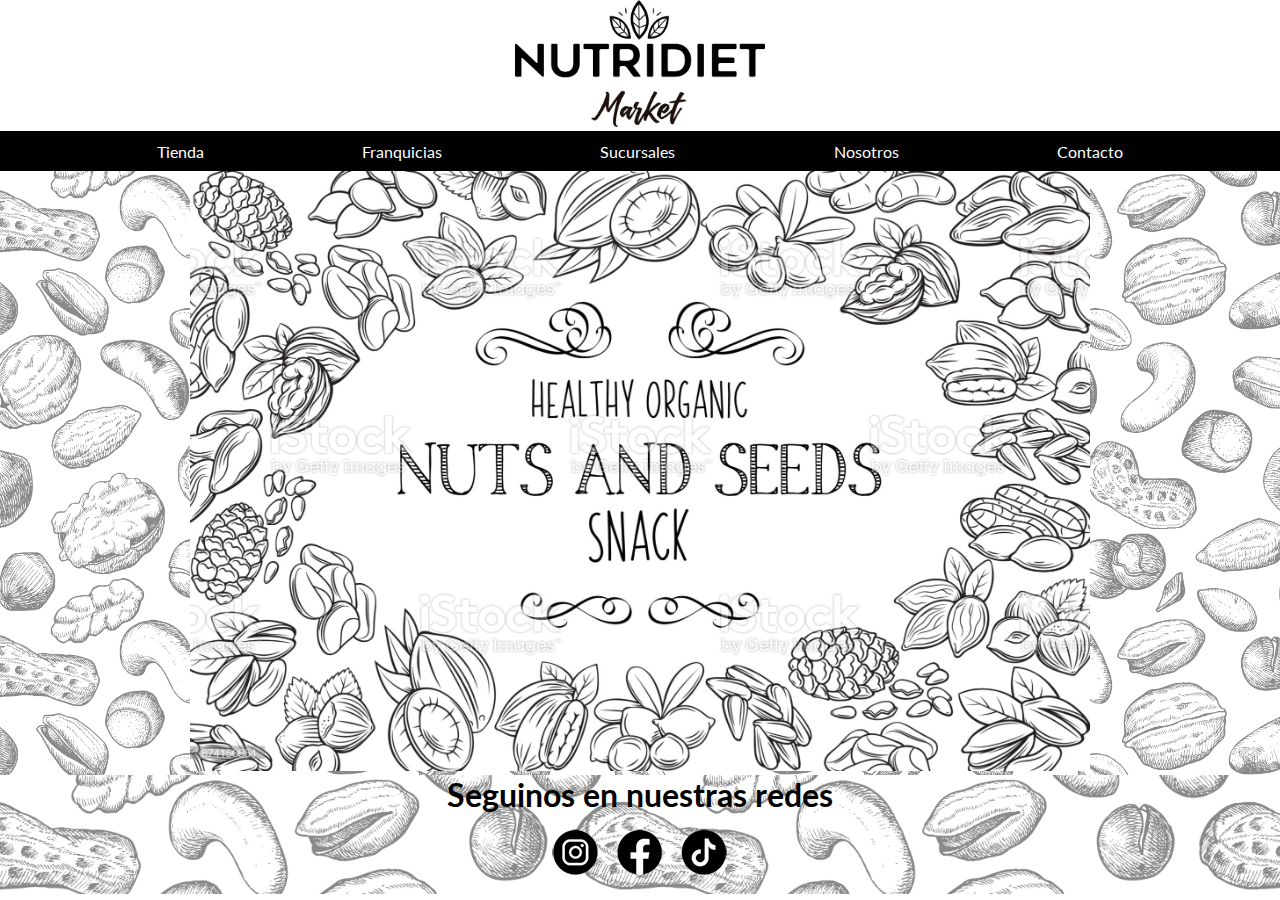
<file: index.html>
<!DOCTYPE html>
<html lang="en">
<head>
    <meta charset="UTF-8">
    <meta http-equiv="X-UA-Compatible" content="IE=edge">
    <meta name="viewport" content="width=device-width, initial-scale=1.0">
    <link rel="stylesheet" href="style.css">
    <link rel="preconnect" href="https://fonts.googleapis.com"> 
    <link rel="preconnect" href="https://fonts.gstatic.com" crossorigin> 
    <link href="https://fonts.googleapis.com/css2?family=Inconsolata:wght@300&family=Lato:ital,wght@1,300&display=swap" rel="stylesheet">
    <title>Nutridiet Market</title>
</head>
<body>
    <header>
        <center>
            <a href="index.html"><img src="./imagenes/logonutridiet.png" width="250px" alt="logo nutridiet market" ></a>
        </center>
    </header>
    
    <nav >
        <ul>   
            <li> <a href="tienda.html">Tienda</a> </li>
            <li> <a href="franquicias.html">Franquicias</a> </li>
            <li> <a href="sucursales.html">Sucursales</a> </li>
            <li> <a href="nosotros.html">Nosotros</a> </li>
            <li> <a href="contacto.html">Contacto</a> </li>  
        </ul>   
    </nav>
    <main class="imagenfondo">
       <div>
        <img src="./imagenes/istockphoto.jpg" width="900px"  alt="imagen blanco y negro frutos secos">
      </div>
    </main>
    <footer>   
       <h1>Seguinos en nuestras redes</h1>
       <img id="Image-Maps-Com-image-maps-2022-02-18-102509" src="./imagenes/socialmedialogos.png" border="0" width="200" height="77" orgWidth="200" orgHeight="77" usemap="#image-maps-2022-02-18-102509" alt="" />
<map name="image-maps-2022-02-18-102509" id="ImageMapsCom-image-maps-2022-02-18-102509">
<area  alt="Imagen instagram link nutridiet" title="Instagram Nutridiet" href="https://www.instagram.com/nutridietlp/" shape="rect" coords="15,17,56,59" style="outline:none;" target="_blank"     />
<area  alt="imagen facebook link nutridiet" title="link facebook nutridiet" href="https://www.facebook.com/nutridietlp/" shape="rect" coords="78,17,120,60" style="outline:none;" target="_blank"     />
<area  alt="imagen tiktok link nutridiet" title="link tiktok nutridiet" href="https://www.tiktok.com/@nutridietmarket" shape="rect" coords="143,17,187,60" style="outline:none;" target="_blank"     />
<area shape="rect" coords="198,75,200,77" alt="Image Map" style="outline:none;" title="Image Map" href="http://www.image-maps.com/index.php?aff=mapped_users_0" />
</map>

    </footer>
</body>
</html>
</file>
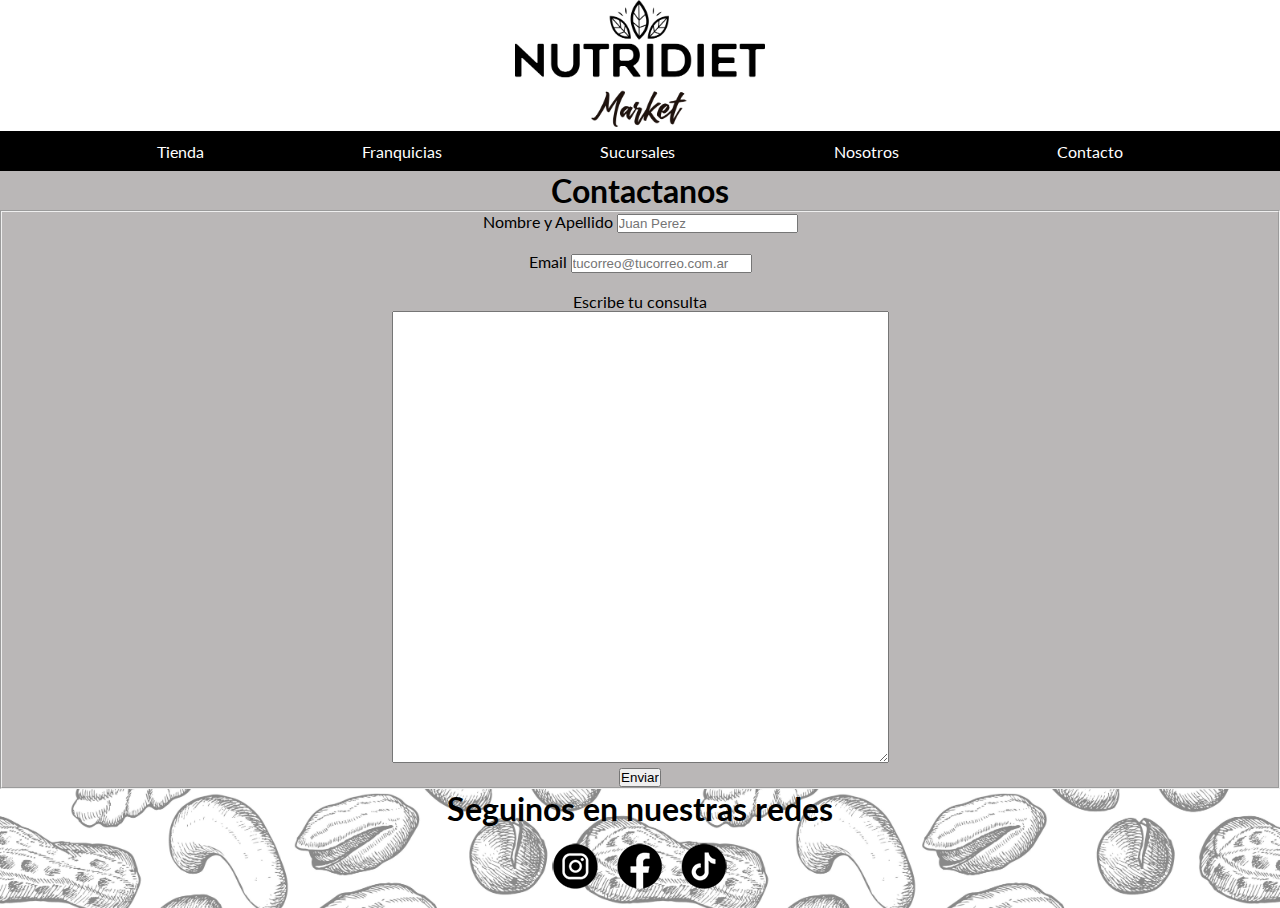
<file: contacto.html>
<!DOCTYPE html>
<html lang="en">
<head>
    <meta charset="UTF-8">
    <meta http-equiv="X-UA-Compatible" content="IE=edge">
    <meta name="viewport" content="width=device-width, initial-scale=1.0">
    <link rel="stylesheet" href="style.css">
    <link rel="preconnect" href="https://fonts.googleapis.com"> 
    <link rel="preconnect" href="https://fonts.gstatic.com" crossorigin> 
    <link href="https://fonts.googleapis.com/css2?family=Inconsolata:wght@300&family=Lato:ital,wght@1,300&display=swap" rel="stylesheet">
    <title>Contactanos</title>
</head>
<body>
    <header>
        <center>
            <a href="index.html"><img src="./imagenes/logonutridiet.png" width="250px" alt="logo nutridiet market" ></a>
        </center>
    </header>
    
    <nav id="menuprincipal">
        
        <ul>
            
            <li> <a href="tienda.html">Tienda</a> </li>
            <li> <a href="franquicias.html">Franquicias</a> </li>
            <li> <a href="sucursales.html">Sucursales</a> </li>
            <li> <a href="nosotros.html">Nosotros</a> </li>
            <li> <a href="contacto.html">Contacto</a> </li>
           
        </ul>
        
    </nav>
    
    <main id="contactanos">
        <h1>Contactanos</h1>
        <fieldset>
        <form action="">
           <div>
           <label for="NombreyApellido">Nombre y Apellido</label>
           <input type="text" name="NombreyApellido" placeholder="Juan Perez">
           </div><br>
           <div>
           <label for="email">Email</label>
           <input type="email" name="email" placeholder="tucorreo@tucorreo.com.ar" required>
           </div><br>
           <div>
               <label for="comentario">Escribe tu consulta</label><br>
               <textarea name="comentario" id="" cols="60" rows="30"></textarea>
           </div>

           <div>
               <input type="submit" value="Enviar">
           </div>

        </form>
        </fieldset>
       

      
    </main>
    <footer>   
        <h1>Seguinos en nuestras redes</h1>
        <img id="Image-Maps-Com-image-maps-2022-02-18-102509" src="./imagenes/socialmedialogos.png" border="0" width="200" height="77" orgWidth="200" orgHeight="77" usemap="#image-maps-2022-02-18-102509" alt="" />
 <map name="image-maps-2022-02-18-102509" id="ImageMapsCom-image-maps-2022-02-18-102509">
 <area  alt="Imagen instagram link nutridiet" title="Instagram Nutridiet" href="https://www.instagram.com/nutridietlp/" shape="rect" coords="15,17,56,59" style="outline:none;" target="_blank"     />
 <area  alt="imagen facebook link nutridiet" title="link facebook nutridiet" href="https://www.facebook.com/nutridietlp/" shape="rect" coords="78,17,120,60" style="outline:none;" target="_blank"     />
 <area  alt="imagen tiktok link nutridiet" title="link tiktok nutridiet" href="https://www.tiktok.com/@nutridietmarket" shape="rect" coords="143,17,187,60" style="outline:none;" target="_blank"     />
 <area shape="rect" coords="198,75,200,77" alt="Image Map" style="outline:none;" title="Image Map" href="http://www.image-maps.com/index.php?aff=mapped_users_0" />
 </map>
 
     </footer>
</body>
</html>
</file>
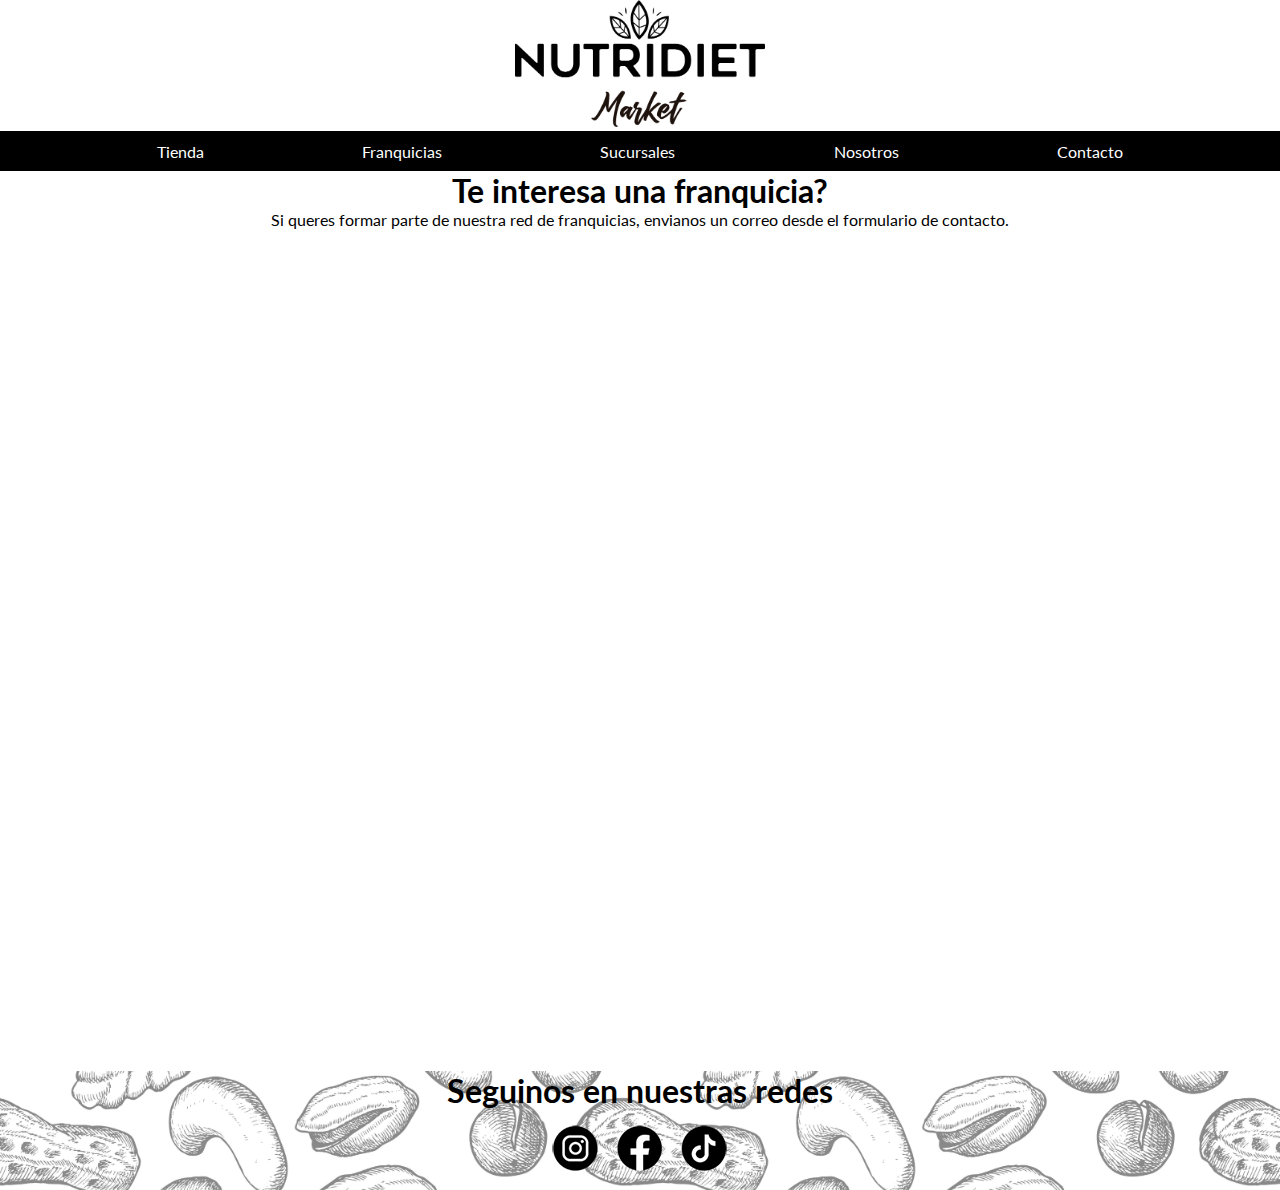
<file: franquicias.html>
<!DOCTYPE html>
<html lang="en">
<head>
    <meta charset="UTF-8">
    <meta http-equiv="X-UA-Compatible" content="IE=edge">
    <meta name="viewport" content="width=device-width, initial-scale=1.0">
    <link rel="stylesheet" href="style.css">
    <link rel="preconnect" href="https://fonts.googleapis.com"> 
    <link rel="preconnect" href="https://fonts.gstatic.com" crossorigin> 
    <link href="https://fonts.googleapis.com/css2?family=Inconsolata:wght@300&family=Lato:ital,wght@1,300&display=swap" rel="stylesheet">
    <title>Franquicias</title>
</head>
<body>
    <header>
        <center>
           <a href="index.html"><img src="./imagenes/logonutridiet.png" width="250px" alt="logo nutridiet market" ></a>
        </center>
    </header>
    
    <nav id="menuprincipal">
        
        <ul>
            
            <li> <a href="tienda.html">Tienda</a> </li>
            <li> <a href="franquicias.html">Franquicias</a> </li>
            <li> <a href="sucursales.html">Sucursales</a> </li>
            <li> <a href="nosotros.html">Nosotros</a> </li>
            <li> <a href="contacto.html">Contacto</a> </li>
           
        </ul>
        
    </nav>
    
    <main id="franquicias">
        <h1>Te interesa una franquicia?</h1>
            <p>Si queres formar parte de nuestra red de franquicias, envianos un correo desde el formulario de contacto.</p>
                 

      
    </main>
    <footer>   
        <h1>Seguinos en nuestras redes</h1>
        <img id="Image-Maps-Com-image-maps-2022-02-18-102509" src="./imagenes/socialmedialogos.png" border="0" width="200" height="77" orgWidth="200" orgHeight="77" usemap="#image-maps-2022-02-18-102509" alt="" />
        <map name="image-maps-2022-02-18-102509" id="ImageMapsCom-image-maps-2022-02-18-102509">
        <area  alt="Imagen instagram link nutridiet" title="Instagram Nutridiet" href="https://www.instagram.com/nutridietlp/" shape="rect" coords="15,17,56,59" style="outline:none;" target="_blank"     />
        <area  alt="imagen facebook link nutridiet" title="link facebook nutridiet" href="https://www.facebook.com/nutridietlp/" shape="rect" coords="78,17,120,60" style="outline:none;" target="_blank"     />
        <area  alt="imagen tiktok link nutridiet" title="link tiktok nutridiet" href="https://www.tiktok.com/@nutridietmarket" shape="rect" coords="143,17,187,60" style="outline:none;" target="_blank"     />
        <area shape="rect" coords="198,75,200,77" alt="Image Map" style="outline:none;" title="Image Map" href="http://www.image-maps.com/index.php?aff=mapped_users_0" />
 </map>
 
     </footer>
</body>
</html>
</file>
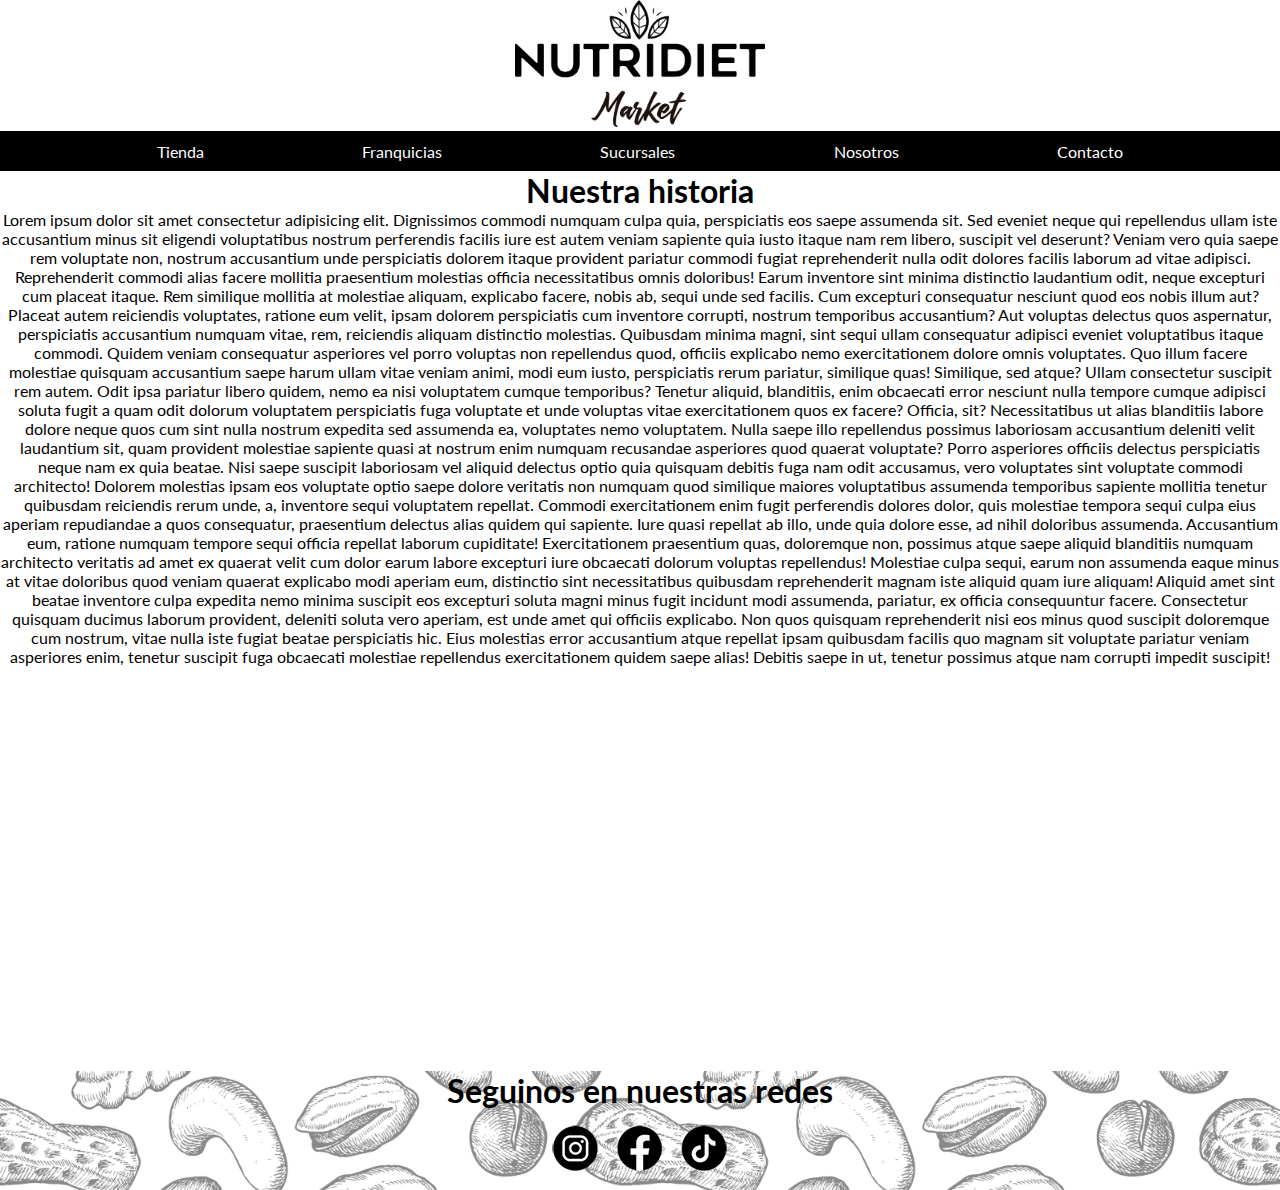
<file: nosotros.html>
<!DOCTYPE html>
<html lang="en">
<head>
    <meta charset="UTF-8">
    <meta http-equiv="X-UA-Compatible" content="IE=edge">
    <meta name="viewport" content="width=device-width, initial-scale=1.0">
    <link rel="stylesheet" href="style.css">
    <link rel="preconnect" href="https://fonts.googleapis.com"> 
    <link rel="preconnect" href="https://fonts.gstatic.com" crossorigin> 
    <link href="https://fonts.googleapis.com/css2?family=Inconsolata:wght@300&family=Lato:ital,wght@1,300&display=swap" rel="stylesheet">
    <title>Sobre nosotros</title>
</head>
<body>
    <header>
        <center>
           <a href="index.html"><img src="./imagenes/logonutridiet.png" width="250px" alt="logo nutridiet market" ></a>
        </center>
    </header>
    
    <nav id="menuprincipal">
        
        <ul>
            
            <li> <a href="tienda.html">Tienda</a> </li>
            <li> <a href="franquicias.html">Franquicias</a> </li>
            <li> <a href="sucursales.html">Sucursales</a> </li>
            <li> <a href="nosotros.html">Nosotros</a> </li>
            <li> <a href="contacto.html">Contacto</a> </li>
           
        </ul>
        
    </nav>
    
    <main id="nosotros">
        <h1>Nuestra historia</h1>
            <p>Lorem ipsum dolor sit amet consectetur adipisicing elit. Dignissimos commodi numquam culpa quia, perspiciatis eos saepe assumenda sit. Sed eveniet neque qui repellendus ullam iste accusantium minus sit eligendi voluptatibus nostrum perferendis facilis iure est autem veniam sapiente quia iusto itaque nam rem libero, suscipit vel deserunt? Veniam vero quia saepe rem voluptate non, nostrum accusantium unde perspiciatis dolorem itaque provident pariatur commodi fugiat reprehenderit nulla odit dolores facilis laborum ad vitae adipisci. Reprehenderit commodi alias facere mollitia praesentium molestias officia necessitatibus omnis doloribus! Earum inventore sint minima distinctio laudantium odit, neque excepturi cum placeat itaque. Rem similique mollitia at molestiae aliquam, explicabo facere, nobis ab, sequi unde sed facilis. Cum excepturi consequatur nesciunt quod eos nobis illum aut? Placeat autem reiciendis voluptates, ratione eum velit, ipsam dolorem perspiciatis cum inventore corrupti, nostrum temporibus accusantium? Aut voluptas delectus quos aspernatur, perspiciatis accusantium numquam vitae, rem, reiciendis aliquam distinctio molestias. Quibusdam minima magni, sint sequi ullam consequatur adipisci eveniet voluptatibus itaque commodi. Quidem veniam consequatur asperiores vel porro voluptas non repellendus quod, officiis explicabo nemo exercitationem dolore omnis voluptates. Quo illum facere molestiae quisquam accusantium saepe harum ullam vitae veniam animi, modi eum iusto, perspiciatis rerum pariatur, similique quas! Similique, sed atque? Ullam consectetur suscipit rem autem. Odit ipsa pariatur libero quidem, nemo ea nisi voluptatem cumque temporibus? Tenetur aliquid, blanditiis, enim obcaecati error nesciunt nulla tempore cumque adipisci soluta fugit a quam odit dolorum voluptatem perspiciatis fuga voluptate et unde voluptas vitae exercitationem quos ex facere? Officia, sit? Necessitatibus ut alias blanditiis labore dolore neque quos cum sint nulla nostrum expedita sed assumenda ea, voluptates nemo voluptatem. Nulla saepe illo repellendus possimus laboriosam accusantium deleniti velit laudantium sit, quam provident molestiae sapiente quasi at nostrum enim numquam recusandae asperiores quod quaerat voluptate? Porro asperiores officiis delectus perspiciatis neque nam ex quia beatae. Nisi saepe suscipit laboriosam vel aliquid delectus optio quia quisquam debitis fuga nam odit accusamus, vero voluptates sint voluptate commodi architecto! Dolorem molestias ipsam eos voluptate optio saepe dolore veritatis non numquam quod similique maiores voluptatibus assumenda temporibus sapiente mollitia tenetur quibusdam reiciendis rerum unde, a, inventore sequi voluptatem repellat. Commodi exercitationem enim fugit perferendis dolores dolor, quis molestiae tempora sequi culpa eius aperiam repudiandae a quos consequatur, praesentium delectus alias quidem qui sapiente. Iure quasi repellat ab illo, unde quia dolore esse, ad nihil doloribus assumenda. Accusantium eum, ratione numquam tempore sequi officia repellat laborum cupiditate! Exercitationem praesentium quas, doloremque non, possimus atque saepe aliquid blanditiis numquam architecto veritatis ad amet ex quaerat velit cum dolor earum labore excepturi iure obcaecati dolorum voluptas repellendus! Molestiae culpa sequi, earum non assumenda eaque minus at vitae doloribus quod veniam quaerat explicabo modi aperiam eum, distinctio sint necessitatibus quibusdam reprehenderit magnam iste aliquid quam iure aliquam! Aliquid amet sint beatae inventore culpa expedita nemo minima suscipit eos excepturi soluta magni minus fugit incidunt modi assumenda, pariatur, ex officia consequuntur facere. Consectetur quisquam ducimus laborum provident, deleniti soluta vero aperiam, est unde amet qui officiis explicabo. Non quos quisquam reprehenderit nisi eos minus quod suscipit doloremque cum nostrum, vitae nulla iste fugiat beatae perspiciatis hic. Eius molestias error accusantium atque repellat ipsam quibusdam facilis quo magnam sit voluptate pariatur veniam asperiores enim, tenetur suscipit fuga obcaecati molestiae repellendus exercitationem quidem saepe alias! Debitis saepe in ut, tenetur possimus atque nam corrupti impedit suscipit!</p>       

      
    </main>
    <footer>   
        <h1>Seguinos en nuestras redes</h1>
        <img id="Image-Maps-Com-image-maps-2022-02-18-102509" src="./imagenes/socialmedialogos.png" border="0" width="200" height="77" orgWidth="200" orgHeight="77" usemap="#image-maps-2022-02-18-102509" alt="" />
 <map name="image-maps-2022-02-18-102509" id="ImageMapsCom-image-maps-2022-02-18-102509">
 <area  alt="Imagen instagram link nutridiet" title="Instagram Nutridiet" href="https://www.instagram.com/nutridietlp/" shape="rect" coords="15,17,56,59" style="outline:none;" target="_blank"     />
 <area  alt="imagen facebook link nutridiet" title="link facebook nutridiet" href="https://www.facebook.com/nutridietlp/" shape="rect" coords="78,17,120,60" style="outline:none;" target="_blank"     />
 <area  alt="imagen tiktok link nutridiet" title="link tiktok nutridiet" href="https://www.tiktok.com/@nutridietmarket" shape="rect" coords="143,17,187,60" style="outline:none;" target="_blank"     />
 <area shape="rect" coords="198,75,200,77" alt="Image Map" style="outline:none;" title="Image Map" href="http://www.image-maps.com/index.php?aff=mapped_users_0" />
 </map>
 
     </footer>
</body>
</html>
</file>
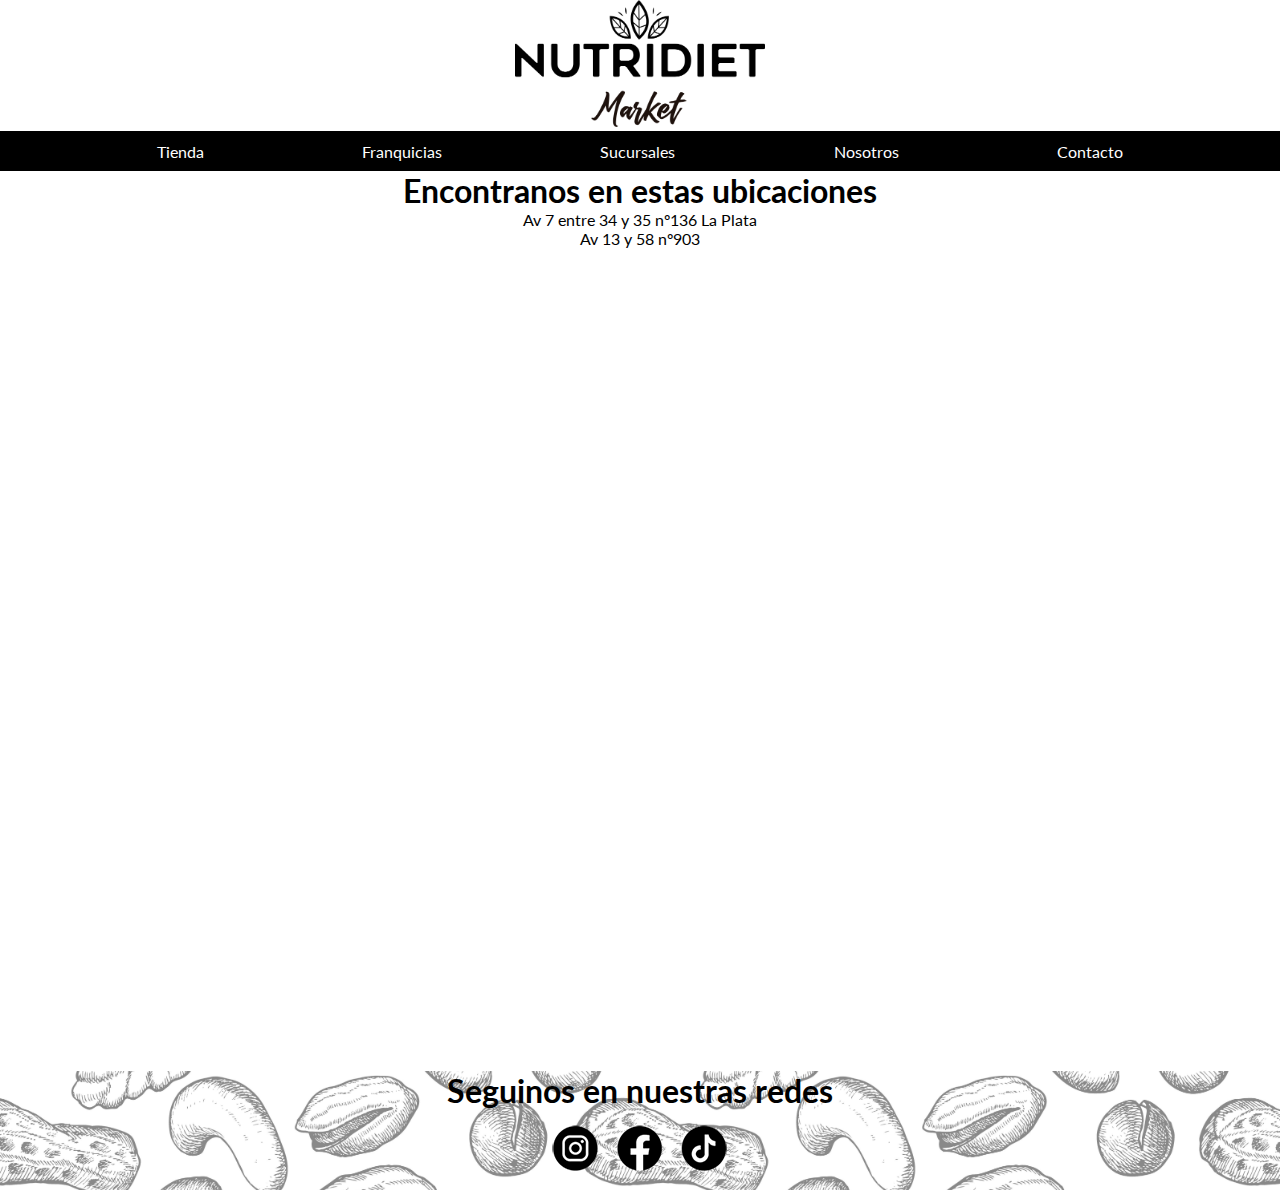
<file: sucursales.html>
<!DOCTYPE html>
<html lang="en">
<head>
    <meta charset="UTF-8">
    <meta http-equiv="X-UA-Compatible" content="IE=edge">
    <meta name="viewport" content="width=device-width, initial-scale=1.0">
    <link rel="stylesheet" href="style.css">
    <link rel="preconnect" href="https://fonts.googleapis.com"> 
    <link rel="preconnect" href="https://fonts.gstatic.com" crossorigin> 
    <link href="https://fonts.googleapis.com/css2?family=Inconsolata:wght@300&family=Lato:ital,wght@1,300&display=swap" rel="stylesheet">
    <title>Nuestras sucursales</title>
</head>
<body>
    <header>
        <center>
           <a href="index.html"><img src="./imagenes/logonutridiet.png" width="250px" alt="logo nutridiet market" ></a>
        </center>
    </header>
    
    <nav id="menuprincipal">
        
        <ul>
            
            <li> <a href="tienda.html">Tienda</a> </li>
            <li> <a href="franquicias.html">Franquicias</a> </li>
            <li> <a href="sucursales.html">Sucursales</a> </li>
            <li> <a href="nosotros.html">Nosotros</a> </li>
            <li> <a href="contacto.html">Contacto</a> </li>
           
        </ul>
        
    </nav>
    
    <main id="nosotros">
        <h1>Encontranos en estas ubicaciones</h1>
            <p>Av 7 entre 34 y 35 nº136 La Plata</p>
            <p>Av 13 y 58 nº903</p>     

      
    </main>
    <footer>   
        <h1>Seguinos en nuestras redes</h1>
        <img id="Image-Maps-Com-image-maps-2022-02-18-102509" src="./imagenes/socialmedialogos.png" border="0" width="200" height="77" orgWidth="200" orgHeight="77" usemap="#image-maps-2022-02-18-102509" alt="" />
        <map name="image-maps-2022-02-18-102509" id="ImageMapsCom-image-maps-2022-02-18-102509">
        <area  alt="Imagen instagram link nutridiet" title="Instagram Nutridiet" href="https://www.instagram.com/nutridietlp/" shape="rect" coords="15,17,56,59" style="outline:none;" target="_blank"     />
        <area  alt="imagen facebook link nutridiet" title="link facebook nutridiet" href="https://www.facebook.com/nutridietlp/" shape="rect" coords="78,17,120,60" style="outline:none;" target="_blank"     />
        <area  alt="imagen tiktok link nutridiet" title="link tiktok nutridiet" href="https://www.tiktok.com/@nutridietmarket" shape="rect" coords="143,17,187,60" style="outline:none;" target="_blank"     />
        <area shape="rect" coords="198,75,200,77" alt="Image Map" style="outline:none;" title="Image Map" href="http://www.image-maps.com/index.php?aff=mapped_users_0" />
 </map>
 
     </footer>
</body>
</html>
</file>
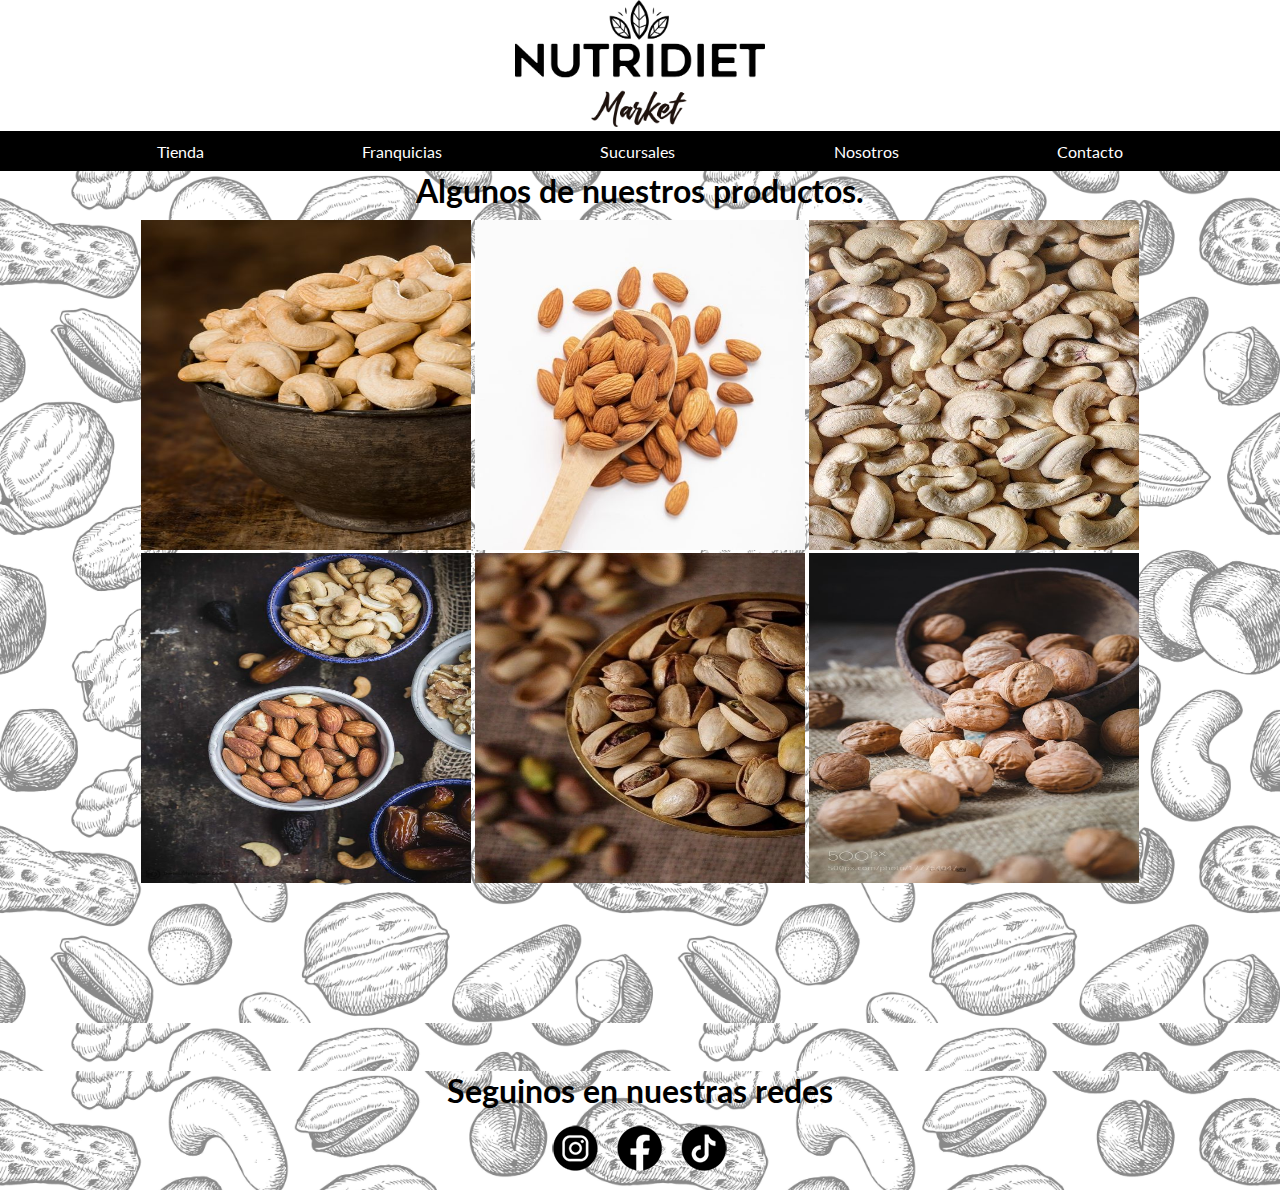
<file: tienda.html>
<!DOCTYPE html>
<html lang="en">
<head>
    <meta charset="UTF-8">
    <meta http-equiv="X-UA-Compatible" content="IE=edge">
    <meta name="viewport" content="width=device-width, initial-scale=1.0">
    <link rel="stylesheet" href="style.css">
    <link rel="preconnect" href="https://fonts.googleapis.com"> 
    <link rel="preconnect" href="https://fonts.gstatic.com" crossorigin> 
    <link href="https://fonts.googleapis.com/css2?family=Inconsolata:wght@300&family=Lato:ital,wght@1,300&display=swap" rel="stylesheet">
    <title>Nuestra tienda</title>
</head>
<body>
    <header>
        <center>
           <a href="index.html"><img src="./imagenes/logonutridiet.png" width="250px" alt="logo nutridiet market" ></a>
        </center>
    </header>
    
    <nav id="menuprincipal">
        
        <ul>
            
            <li> <a href="tienda.html">Tienda</a> </li>
            <li> <a href="franquicias.html">Franquicias</a> </li>
            <li> <a href="sucursales.html">Sucursales</a> </li>
            <li> <a href="nosotros.html">Nosotros</a> </li>
            <li> <a href="contacto.html">Contacto</a> </li>
           
        </ul>
        
    </nav>
    
    <main id="tienda">
        <h1>Algunos de nuestros productos.</h1>
        
        <div class="row">
              <div class="column">
                  <img src="/imagenes/frutos1.jpg" alt="imagen de frutos secos">
                  <img src="/imagenes/frutos2.jpg" alt="imagen de frutos secos">
                  <img src="/imagenes/frutos3.jpg" alt="imagen de frutos secos">
                  <img src="/imagenes/frutos4.jpg" alt="imagen de frutos secos">
                  <img src="/imagenes/frutos5.jpg" alt="imagen de frutos secos">
                  <img src="/imagenes/frutos6.jpg" alt="imagen de frutos secos">
              </div>

        </div>
                 

      
    </main>
    <footer>   
        <h1>Seguinos en nuestras redes</h1>
    
        <img id="Image-Maps-Com-image-maps-2022-02-18-102509" src="./imagenes/socialmedialogos.png" border="0" width="200" height="77" orgWidth="200" orgHeight="77" usemap="#image-maps-2022-02-18-102509" alt="" />
        <map name="image-maps-2022-02-18-102509" id="ImageMapsCom-image-maps-2022-02-18-102509">
        <area  alt="Imagen instagram link nutridiet" title="Instagram Nutridiet" href="https://www.instagram.com/nutridietlp/" shape="rect" coords="15,17,56,59" style="outline:none;" target="_blank"     />
        <area  alt="imagen facebook link nutridiet" title="link facebook nutridiet" href="https://www.facebook.com/nutridietlp/" shape="rect" coords="78,17,120,60" style="outline:none;" target="_blank"     />
        <area  alt="imagen tiktok link nutridiet" title="link tiktok nutridiet" href="https://www.tiktok.com/@nutridietmarket" shape="rect" coords="143,17,187,60" style="outline:none;" target="_blank"     />
        <area shape="rect" coords="198,75,200,77" alt="Image Map" style="outline:none;" title="Image Map" href="http://www.image-maps.com/index.php?aff=mapped_users_0" />
 </map>
 
     </footer>
</body>
</html>
</file>
<file: style.css>
* {
  margin: 0;
  padding: 0;
  box-sizing: border-box;
}
nav {
  height: 40px;
  background-color: #000000;
  text-align: center;
}
nav ul {
  list-style-type: none;
  text-align: center;
  display: flex;
  justify-content: space-evenly;
}

nav ul li {
  font-family: "Inconsolata", monospace;
  font-family: "Lato", sans-serif;
  text-align: center;
  background-color: #000000;
  display: flex;
  text-align: center;
  display: flex;
  justify-content: space-evenly;
  margin-top: 10px;
}
nav ul li a {
  color: #ffffff;
  background-color: #000000;
  border: 1px solid rgb(0, 0, 0);
  text-decoration: none;
}
nav ul li a:hover {
  background-color: #000000;
  color: #ffffff;
  font-weight: bolder;
}

.imagenfondo {
  background-image: url(./imagenes/imagenfondoopaca.jpg);
  background-size: contain;
}
div {
  text-align: center;
}
footer {
  background-color: rgba(94, 89, 89, 0.432);
  font-family: "Inconsolata", monospace;
  font-family: "Lato", sans-serif;
  text-align: center;
  background-image: url(./imagenes/imagenfondoopaca.jpg);
  background-size: cover;
  bottom: 0;
}
#contactanos {
  background-color: rgba(94, 89, 89, 0.432);
  font-family: "Inconsolata", monospace;
  font-family: "Lato", sans-serif;
  text-align: center;
  position: relative;
  height: 100%;
  width: 100vw;
}

#nosotros {
  background-color: rgb(255, 255, 255);
  font-family: "Inconsolata", monospace;
  font-family: "Lato", sans-serif;
  text-align: center;
  height: 100vh;
}
#franquicias {
  background-color: rgb(255, 255, 255);
  font-family: "Inconsolata", monospace;
  font-family: "Lato", sans-serif;
  text-align: center;
  height: 100vh;
}
#tienda {
  background-image: url(./imagenes/imagenfondoopaca.jpg);
  background-size: contain;
  font-family: "Inconsolata", monospace;
  font-family: "Lato", sans-serif;
  text-align: center;
  height: 100vh;
}

.row {
  display: flex;
  padding: 5px;
  margin: 5px;
  flex-direction: row;
  flex-wrap: wrap;
}
.column img {
  width: 330px;
  height: 330px;
}
@media screen and (max-width: 768px) {
  nav ul {
    display: inline-block;
  }
  nav {
    width: auto;
    height: auto;
  }
}
</file>
